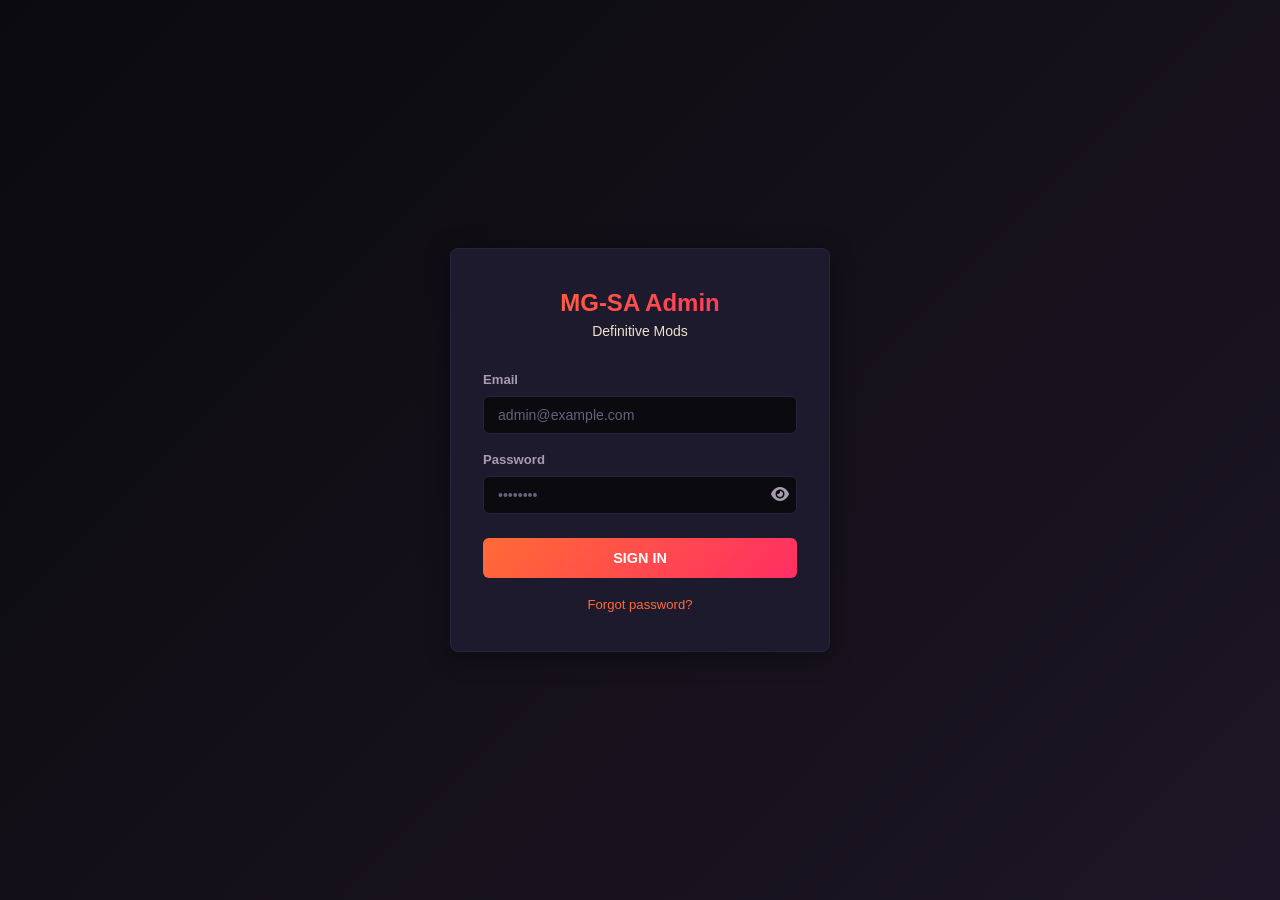
<file: index.html>
<!DOCTYPE html>
<html lang="es">
<head>
  <meta charset="UTF-8">
  <meta name="viewport" content="width=device-width, initial-scale=1.0">
  <meta http-equiv="Content-Security-Policy" content="default-src 'self'; script-src 'self' 'unsafe-inline' https://cdnjs.cloudflare.com; style-src 'self' 'unsafe-inline' https://cdnjs.cloudflare.com; font-src https://cdnjs.cloudflare.com; connect-src 'self' https://mg-sa-backend.onrender.com http://localhost:3000 http://127.0.0.1:3000 http://127.0.0.1:5500; img-src 'self' data: blob: https:;">
  <title>MG-SA Admin - Login</title>
  <link rel="stylesheet" href="styles.css">
  <link rel="stylesheet" href="https://cdnjs.cloudflare.com/ajax/libs/font-awesome/6.5.1/css/all.min.css">
</head>
<body>
  <div class="auth-container">
    <div class="auth-card">
      <div class="auth-logo">
        <h1>MG-SA Admin</h1>
        <p>Definitive Mods</p>
      </div>

      <!-- LOGIN FORM -->
      <div id="loginForm">
        <div class="form-group">
          <label>Email</label>
          <input type="email" id="loginEmail" placeholder="admin@example.com" autocomplete="email">
        </div>
        <div class="form-group">
          <label>Password</label>
          <div style="position:relative">
            <input type="password" id="loginPass" placeholder="••••••••" autocomplete="current-password" style="padding-right:40px">
            <button type="button" onclick="togglePass('loginPass',this)" style="position:absolute;right:8px;top:50%;transform:translateY(-50%);background:none;border:none;color:var(--text-secondary);cursor:pointer;font-size:1rem"><i class="fas fa-eye"></i></button>
          </div>
        </div>
        <button class="btn-submit" id="loginBtn" onclick="doLogin()">SIGN IN</button>
        <div style="text-align:center;margin-top:16px">
          <a onclick="showForm('forgot')" style="color:var(--accent-orange);font-size:.82rem;cursor:pointer">Forgot password?</a>
        </div>
        <div id="authError" class="auth-error"></div>
      </div>

      <!-- LOGIN VERIFY FORM -->
      <div id="loginVerifyForm" style="display:none">
        <p style="color:var(--text-secondary);font-size:.85rem;margin-bottom:16px;text-align:center">Enter the 6-digit code sent to your email</p>
        <div class="form-group">
          <label>Verification Code</label>
          <input type="text" id="loginVerifyCode" placeholder="000000" maxlength="6" style="text-align:center;font-size:1.4rem;letter-spacing:6px">
        </div>
        <button class="btn-submit" id="loginVerifyBtn" onclick="doLoginVerify()">VERIFY</button>
        <div style="text-align:center;margin-top:16px">
          <a onclick="cancelVerification()" style="color:var(--accent-orange);font-size:.82rem;cursor:pointer">Cancel and go back</a>
        </div>
        <div id="loginVerifyError" class="auth-error"></div>
      </div>

      <!-- FORGOT PASSWORD FORM -->
      <div id="forgotForm" style="display:none">
        <p style="color:var(--text-secondary);font-size:.85rem;margin-bottom:16px;text-align:center">Enter your email to receive a verification code</p>
        <div class="form-group">
          <label>Email</label>
          <input type="email" id="forgotEmail" placeholder="admin@example.com" autocomplete="email">
        </div>
        <button class="btn-submit" id="forgotBtn" onclick="sendResetCode()">SEND CODE</button>
        <div style="text-align:center;margin-top:16px">
          <a onclick="showForm('login')" style="color:var(--accent-orange);font-size:.82rem;cursor:pointer">Back to login</a>
        </div>
        <div id="forgotError" class="auth-error"></div>
      </div>

      <!-- RESET PASSWORD FORM -->
      <div id="resetForm" style="display:none">
        <p style="color:var(--text-secondary);font-size:.85rem;margin-bottom:16px;text-align:center">Enter the 6-digit code and your new password</p>
        <div class="form-group">
          <label>Email</label>
          <input type="email" id="resetEmail" placeholder="admin@example.com" autocomplete="email">
        </div>
        <div class="form-group">
          <label>Verification Code</label>
          <input type="text" id="resetCode" placeholder="000000" maxlength="6" style="text-align:center;font-size:1.4rem;letter-spacing:6px">
        </div>
        <div class="form-group">
          <label>New Password</label>
          <div style="position:relative">
            <input type="password" id="resetPass" placeholder="Min 6 characters" autocomplete="new-password" style="padding-right:40px">
            <button type="button" onclick="togglePass('resetPass',this)" style="position:absolute;right:8px;top:50%;transform:translateY(-50%);background:none;border:none;color:var(--text-secondary);cursor:pointer;font-size:1rem"><i class="fas fa-eye"></i></button>
          </div>
        </div>
        <button class="btn-submit" id="resetBtn" onclick="resetPassword()">RESET PASSWORD</button>
        <div style="text-align:center;margin-top:16px">
          <a onclick="showForm('forgot')" style="color:var(--accent-orange);font-size:.82rem;cursor:pointer">Request new code</a>
        </div>
        <div id="resetError" class="auth-error"></div>
      </div>
    </div>
  </div>

  <script>
    const API = 'https://mg-sa-backend.onrender.com';
    let loginAttempts = 0;
    const MAX_ATTEMPTS = 5;
    const LOCKOUT_MS = 300000;

    const hasToken = !!sessionStorage.getItem('adminToken');
    const pendingEmail = sessionStorage.getItem('pendingLoginEmail');

    // CASE 1: Already have valid token -> LOGOUT (user hit back from dashboard)
    if (hasToken) {
      sessionStorage.removeItem('adminToken');
      sessionStorage.removeItem('adminUser');
      sessionStorage.removeItem('pendingLoginEmail');
    }
    // CASE 2: Has pendingEmail but NO token -> stale state -> CLEAR
    else if (pendingEmail) {
      sessionStorage.removeItem('pendingLoginEmail');
      sessionStorage.removeItem('adminToken');
      sessionStorage.removeItem('adminUser');
    }
    // CASE 3: Clean entry (no token, no pendingEmail) -> clear any stale lockout
    else {
      sessionStorage.removeItem('adminLoginLocked');
    }

    // Handle bfcache restore - always clear stale state and reset form
    window.addEventListener('pageshow', (e) => {
      if (e.persisted) {
        sessionStorage.removeItem('pendingLoginEmail');
        sessionStorage.removeItem('adminToken');
        sessionStorage.removeItem('adminUser');
        // Reset form inputs and button states
        document.getElementById('loginEmail').value = '';
        document.getElementById('loginPass').value = '';
        document.getElementById('loginBtn').disabled = false;
        document.getElementById('forgotEmail').value = '';
        document.getElementById('forgotBtn').disabled = false;
        document.getElementById('resetCode').value = '';
        document.getElementById('resetPass').value = '';
        document.getElementById('resetBtn').disabled = false;
        // Reset to login form and clear errors
        ['loginForm','loginVerifyForm','forgotForm','resetForm'].forEach(id => {
          document.getElementById(id).style.display = 'none';
        });
        document.getElementById('loginForm').style.display = 'block';
        document.querySelectorAll('.auth-error').forEach(el => el.classList.remove('show'));
        // Reset password inputs to password type
        document.getElementById('loginPass').type = 'password';
        document.getElementById('resetPass').type = 'password';
      }
    });

    function togglePass(inputId, btn) {
      const inp = document.getElementById(inputId);
      const icon = btn.querySelector('i');
      if (inp.type === 'password') {
        inp.type = 'text';
        icon.className = 'fas fa-eye-slash';
      } else {
        inp.type = 'password';
        icon.className = 'fas fa-eye';
      }
    }

    function showForm(form) {
      ['loginForm','loginVerifyForm','forgotForm','resetForm'].forEach(id => {
        document.getElementById(id).style.display = 'none';
      });
      document.querySelectorAll('.auth-error').forEach(el => el.classList.remove('show'));

      if (form === 'login') document.getElementById('loginForm').style.display = 'block';
      else if (form === 'loginVerify') document.getElementById('loginVerifyForm').style.display = 'block';
      else if (form === 'forgot') document.getElementById('forgotForm').style.display = 'block';
      else if (form === 'reset') document.getElementById('resetForm').style.display = 'block';
    }

    function cancelVerification() {
      sessionStorage.removeItem('pendingLoginEmail');
      document.getElementById('loginVerifyCode').value = '';
      // Reset login form state
      document.getElementById('loginEmail').value = '';
      document.getElementById('loginPass').value = '';
      document.getElementById('loginBtn').disabled = false;
      document.getElementById('loginPass').type = 'password';
      showForm('login');
    }

    function showError(id, msg) {
      const el = document.getElementById(id);
      el.textContent = msg;
      el.classList.add('show');
    }

    // LOGIN
    async function doLogin() {
      if (loginAttempts >= MAX_ATTEMPTS) {
        const locked = parseInt(sessionStorage.getItem('adminLoginLocked') || '0');
        if (Date.now() - locked < LOCKOUT_MS) {
          return showError('authError', 'Too many attempts. Wait 5 minutes.');
        }
        loginAttempts = 0;
      }

      const email = document.getElementById('loginEmail').value.trim();
      const pass = document.getElementById('loginPass').value;

      if (!email || !pass) return showError('authError', 'Fill in all fields');
      if (!/^[^\s@]+@[^\s@]+\.[^\s@]+$/.test(email)) return showError('authError', 'Invalid email');

      document.getElementById('loginBtn').disabled = true;

      try {
        const res = await fetch(`${API}/api/auth/login`, {
          method: 'POST',
          headers: { 'Content-Type': 'application/json' },
          body: JSON.stringify({ email, password: pass })
        });
        const data = await res.json();

        if (!res.ok) throw new Error(data.error || 'Login failed');

        if (data.requiresVerification) {
          sessionStorage.setItem('pendingLoginEmail', data.email);
          document.getElementById('loginVerifyCode').value = '';
          document.getElementById('loginBtn').disabled = false;
          showForm('loginVerify');
          return;
        }

        throw new Error('Unexpected response');
      } catch (e) {
        loginAttempts++;
        if (loginAttempts >= MAX_ATTEMPTS) {
          sessionStorage.setItem('adminLoginLocked', Date.now().toString());
        }
        showError('authError', e.message);
      }

      document.getElementById('loginBtn').disabled = false;
    }

    // LOGIN VERIFY - ONLY way to get a token
    async function doLoginVerify() {
      const email = sessionStorage.getItem('pendingLoginEmail');
      if (!email) { showForm('login'); return; }

      const code = document.getElementById('loginVerifyCode').value.trim();
      if (!code || code.length !== 6) return showError('loginVerifyError', 'Enter 6-digit code');

      document.getElementById('loginVerifyBtn').disabled = true;

      try {
        const res = await fetch(`${API}/api/auth/verify-login`, {
          method: 'POST',
          headers: { 'Content-Type': 'application/json' },
          body: JSON.stringify({ email, code })
        });
        const data = await res.json();

        if (!res.ok) throw new Error(data.error || 'Verification failed');
        if (data.user.role !== 'admin') throw new Error('Admin access only');

        sessionStorage.removeItem('pendingLoginEmail');
        sessionStorage.setItem('adminToken', data.token);
        sessionStorage.setItem('adminUser', JSON.stringify(data.user));
        window.location.href = 'dashboard.html';
      } catch (e) {
        showError('loginVerifyError', e.message);
      }

      document.getElementById('loginVerifyBtn').disabled = false;
    }

    // FORGOT PASSWORD
    async function sendResetCode() {
      const email = document.getElementById('forgotEmail').value.trim();
      if (!email) return showError('forgotError', 'Enter your email');
      if (!/^[^\s@]+@[^\s@]+\.[^\s@]+$/.test(email)) return showError('forgotError', 'Invalid email');

      document.getElementById('forgotBtn').disabled = true;

      try {
        const res = await fetch(`${API}/api/auth/forgot-password`, {
          method: 'POST',
          headers: { 'Content-Type': 'application/json' },
          body: JSON.stringify({ email })
        });
        const data = await res.json();

        if (!res.ok) throw new Error(data.error || 'Failed');

        document.getElementById('resetEmail').value = email;
        showForm('reset');
      } catch (e) {
        showError('forgotError', e.message);
      }

      document.getElementById('forgotBtn').disabled = false;
    }

    // RESET PASSWORD
    async function resetPassword() {
      const email = document.getElementById('resetEmail').value.trim();
      const code = document.getElementById('resetCode').value.trim();
      const newPass = document.getElementById('resetPass').value;

      if (!email || !code || !newPass) return showError('resetError', 'Fill in all fields');
      if (code.length !== 6) return showError('resetError', 'Code must be 6 digits');
      if (newPass.length < 6) return showError('resetError', 'Password min 6 characters');

      document.getElementById('resetBtn').disabled = true;

      try {
        const res = await fetch(`${API}/api/auth/reset-password`, {
          method: 'POST',
          headers: { 'Content-Type': 'application/json' },
          body: JSON.stringify({ email, code, newPassword: newPass })
        });
        const data = await res.json();

        if (!res.ok) throw new Error(data.error || 'Failed');

        showForm('login');
        showError('authError', 'Password reset! Login with your new password.');
      } catch (e) {
        showError('resetError', e.message);
      }

      document.getElementById('resetBtn').disabled = false;
    }

    // Enter key
    document.addEventListener('keydown', (e) => {
      if (e.key === 'Enter') {
        if (document.getElementById('loginForm').style.display !== 'none') doLogin();
        else if (document.getElementById('loginVerifyForm').style.display !== 'none') doLoginVerify();
        else if (document.getElementById('forgotForm').style.display !== 'none') sendResetCode();
        else if (document.getElementById('resetForm').style.display !== 'none') resetPassword();
      }
    });
  </script>
</body>
</html>
</file>
<file: styles.css>
:root {
  --bg-primary: #0a0a0f;
  --bg-secondary: #141019;
  --bg-tertiary: #1c1626;
  --bg-card: #1e1a2e;
  --accent-orange: #ff6b35;
  --accent-pink: #ff2e63;
  --accent-yellow: #ffc247;
  --accent-teal: #00e5c7;
  --text-primary: #ece2c8;
  --text-secondary: #a89cb0;
  --text-muted: #6b5f7b;
  --border-color: #2a2140;
  --shadow: 0 4px 24px rgba(0,0,0,0.4);
  --radius: 8px;
  --transition: all 0.25s ease;
  --sidebar-width: 220px;
}

* { margin: 0; padding: 0; box-sizing: border-box; }

body {
  font-family: 'Segoe UI', Tahoma, Geneva, Verdana, sans-serif;
  background: var(--bg-primary);
  color: var(--text-primary);
  min-height: 100vh;
  line-height: 1.5;
  font-size: 14px;
}

.auth-loading {
  display: none;
  position: fixed;
  inset: 0;
  background: var(--bg-primary);
  z-index: 9999;
  justify-content: center;
  align-items: center;
  flex-direction: column;
  gap: 16px;
}

.auth-loading.show {
  display: flex;
}

.auth-loading .spinner {
  width: 40px;
  height: 40px;
  border: 3px solid var(--border-color);
  border-top-color: var(--accent-orange);
  border-radius: 50%;
  animation: spin 0.8s linear infinite;
}

@keyframes spin {
  to { transform: rotate(360deg); }
}

.auth-loading p {
  color: var(--text-secondary);
  font-size: 0.9rem;
}

#app { display: none; }
#app.visible { display: block; }

a { color: var(--accent-orange); text-decoration: none; transition: var(--transition); }
a:hover { color: var(--accent-yellow); }

/* Auth */
.auth-container {
  min-height: 100vh;
  display: flex;
  align-items: center;
  justify-content: center;
  background: linear-gradient(135deg, var(--bg-primary), var(--bg-secondary), var(--bg-tertiary));
  padding: 20px;
}

.auth-card {
  background: var(--bg-card);
  border: 1px solid var(--border-color);
  border-radius: var(--radius);
  padding: 36px 32px;
  width: 100%;
  max-width: 380px;
  box-shadow: var(--shadow);
}

.auth-logo { text-align: center; margin-bottom: 28px; }
.auth-logo h1 {
  font-size: 1.5rem;
  font-weight: 700;
  background: linear-gradient(135deg, var(--accent-orange), var(--accent-pink));
  -webkit-background-clip: text;
  -webkit-text-fill-color: transparent;
  background-clip: text;
}

.form-group { margin-bottom: 16px; }
.form-group label {
  display: block;
  margin-bottom: 6px;
  font-size: 0.82rem;
  color: var(--text-secondary);
  font-weight: 600;
}

.form-group input, .form-group select, .form-group textarea {
  width: 100%;
  padding: 10px 14px;
  background: var(--bg-primary);
  border: 1px solid var(--border-color);
  border-radius: 6px;
  color: var(--text-primary);
  font-size: 0.88rem;
  transition: var(--transition);
  font-family: inherit;
}

.form-group input::placeholder, .form-group textarea::placeholder {
  color: var(--text-muted);
}

.form-group input:focus, .form-group select:focus, .form-group textarea:focus {
  outline: none;
  border-color: var(--accent-orange);
  box-shadow: 0 0 0 2px rgba(255, 107, 53, 0.15);
}

.form-group input[type="file"] {
  padding: 10px 14px;
  background: var(--bg-tertiary);
  border: 2px dashed var(--border-color);
  border-radius: 6px;
  cursor: pointer;
  font-size: 0.85rem;
  color: var(--text-secondary);
}

.form-group input[type="file"]:hover {
  border-color: var(--accent-orange);
  background: rgba(255, 107, 53, 0.05);
}

.form-group input[type="file"]::-webkit-file-upload-button {
  background: linear-gradient(135deg, var(--accent-orange), var(--accent-pink));
  color: #fff;
  border: none;
  padding: 6px 14px;
  border-radius: 4px;
  font-size: 0.8rem;
  font-weight: 600;
  cursor: pointer;
  margin-right: 10px;
}

.form-group input[type="file"]::-webkit-file-upload-button:hover {
  opacity: 0.9;
}

.form-group textarea {
  min-height: 80px;
  resize: vertical;
}

.btn-submit {
  width: 100%;
  padding: 12px;
  border: none;
  border-radius: 6px;
  background: linear-gradient(135deg, var(--accent-orange), var(--accent-pink));
  color: #fff;
  font-size: 0.9rem;
  font-weight: 700;
  cursor: pointer;
  transition: var(--transition);
  margin-top: 8px;
}

.btn-submit:hover { opacity: 0.9; transform: translateY(-1px); }
.btn-submit:disabled { opacity: 0.5; cursor: not-allowed; }

.auth-error {
  display: none;
  margin-top: 12px;
  padding: 10px;
  background: rgba(255, 46, 99, 0.1);
  border: 1px solid rgba(255, 46, 99, 0.3);
  border-radius: 6px;
  color: var(--accent-pink);
  font-size: 0.82rem;
  text-align: center;
}

.auth-error.show { display: block; }

/* Layout */
.layout { display: flex; min-height: 100vh; }

/* Sidebar */
.sidebar {
  width: var(--sidebar-width);
  background: var(--bg-secondary);
  border-right: 1px solid var(--border-color);
  display: flex;
  flex-direction: column;
  position: fixed;
  top: 0;
  left: 0;
  bottom: 0;
  z-index: 100;
  transition: var(--transition);
}

.sidebar-header { padding: 20px 16px; border-bottom: 1px solid var(--border-color); }
.sidebar-header h2 {
  font-size: 1rem;
  font-weight: 700;
  background: linear-gradient(135deg, var(--accent-orange), var(--accent-pink));
  -webkit-background-clip: text;
  -webkit-text-fill-color: transparent;
  background-clip: text;
}
.sidebar-header p { font-size: 0.72rem; color: var(--text-muted); }

.sidebar-nav { flex: 1; padding: 12px 0; overflow-y: auto; }
.sidebar-nav a {
  display: flex;
  align-items: center;
  gap: 10px;
  padding: 10px 16px;
  color: var(--text-secondary);
  font-size: 0.85rem;
  transition: var(--transition);
}
.sidebar-nav a:hover { background: var(--bg-tertiary); color: var(--text-primary); }
.sidebar-nav a.active { background: var(--bg-tertiary); color: var(--accent-orange); border-left: 3px solid var(--accent-orange); }
.sidebar-nav .icon { width: 20px; text-align: center; }

.sidebar-footer { padding: 12px 16px; border-top: 1px solid var(--border-color); }
.sidebar-toggle {
  width: 100%;
  padding: 8px;
  background: transparent;
  border: 1px solid var(--border-color);
  border-radius: 6px;
  color: var(--text-secondary);
  cursor: pointer;
  transition: var(--transition);
}
.sidebar-toggle:hover { background: var(--bg-tertiary); color: var(--text-primary); }

/* Main */
.main-content { flex: 1; margin-left: var(--sidebar-width); }

/* Topbar */
.topbar {
  display: flex;
  justify-content: space-between;
  align-items: center;
  padding: 16px 24px;
  background: var(--bg-secondary);
  border-bottom: 1px solid var(--border-color);
  position: sticky;
  top: 0;
  z-index: 50;
}

.topbar-left { display: flex; align-items: center; gap: 12px; }
.topbar-left h1 { font-size: 1.1rem; font-weight: 600; }

.topbar-right { display: flex; align-items: center; gap: 16px; }
.topbar-user { display: flex; align-items: center; gap: 8px; font-size: 0.82rem; }

.topbar-user .avatar {
  width: 40px;
  height: 40px;
  border-radius: 50%;
  background: linear-gradient(135deg, var(--accent-orange), var(--accent-pink));
  display: flex;
  align-items: center;
  justify-content: center;
  font-weight: 700;
  font-size: 0.95rem;
  color: #fff;
}

.btn-logout {
  padding: 6px 14px;
  background: transparent;
  border: 1px solid var(--border-color);
  border-radius: 6px;
  color: var(--text-secondary);
  font-size: 0.82rem;
  cursor: pointer;
  transition: var(--transition);
}
.btn-logout:hover { border-color: var(--accent-pink); color: var(--accent-pink); }

.menu-toggle { display: none; background: none; border: none; color: var(--text-primary); font-size: 1.2rem; cursor: pointer; }

/* Page */
.page-content { padding: 24px; }

/* Cards */
.card {
  background: var(--bg-card);
  border: 1px solid var(--border-color);
  border-radius: var(--radius);
  padding: 20px;
  transition: var(--transition);
}
.card:hover { border-color: var(--accent-orange); }

/* Stats */
.stat-card {
  background: var(--bg-card);
  border: 1px solid var(--border-color);
  border-radius: var(--radius);
  padding: 20px;
  text-align: center;
}
.stat-card .stat-icon { font-size: 1.5rem; margin-bottom: 8px; }
.stat-card .stat-value { font-size: 1.8rem; font-weight: 700; }
.stat-card .stat-label { font-size: 0.78rem; color: var(--text-muted); }

/* Table */
.data-table {
  width: 100%;
  border-collapse: separate;
  border-spacing: 0;
  margin-top: 16px;
  background: var(--bg-card);
  border: 1px solid var(--border-color);
  border-radius: var(--radius);
  overflow: hidden;
}

.data-table th, .data-table td {
  padding: 14px 18px;
  text-align: left;
  border-bottom: 1px solid var(--border-color);
}

.data-table th {
  background: var(--bg-tertiary);
  font-size: 0.75rem;
  font-weight: 700;
  color: var(--text-muted);
  text-transform: uppercase;
  letter-spacing: 0.5px;
}

.data-table tbody tr { transition: var(--transition); }
.data-table tbody tr:hover { background: rgba(255, 107, 53, 0.04); }
.data-table tbody tr:last-child td { border-bottom: none; }

.data-table td:first-child {
  font-weight: 600;
  color: var(--accent-orange);
}

/* Badges */
.badge {
  display: inline-block;
  padding: 3px 10px;
  border-radius: 20px;
  font-size: 0.72rem;
  font-weight: 600;
}
.badge-admin { background: rgba(255, 107, 53, 0.15); color: var(--accent-orange); }
.badge-user { background: rgba(0, 229, 199, 0.15); color: var(--accent-teal); }
.badge-pending { background: rgba(255, 194, 71, 0.15); color: var(--accent-yellow); }
.badge-approved { background: rgba(0, 229, 199, 0.15); color: var(--accent-teal); }
.badge-rejected { background: rgba(255, 46, 99, 0.15); color: var(--accent-pink); }
.badge-new { background: rgba(255, 194, 71, 0.15); color: var(--accent-yellow); }
.badge-read { background: rgba(0, 229, 199, 0.15); color: var(--accent-teal); }

/* Modal */
.modal-overlay {
  position: fixed;
  inset: 0;
  background: rgba(6, 5, 9, 0.88);
  backdrop-filter: blur(6px);
  display: none;
  align-items: center;
  justify-content: center;
  z-index: 1000;
  padding: 20px;
}
.modal-overlay.open { display: flex; }

.modal-card {
  background: var(--bg-card);
  border: 1px solid var(--border-color);
  border-radius: var(--radius);
  padding: 28px 24px;
  width: 100%;
  max-width: 500px;
  max-height: 90vh;
  overflow-y: auto;
  box-shadow: var(--shadow);
  animation: modalIn 0.25s ease;
}

.modal-card::-webkit-scrollbar { width: 6px; }
.modal-card::-webkit-scrollbar-track { background: transparent; }
.modal-card::-webkit-scrollbar-thumb { background: var(--border-color); border-radius: 3px; }
.modal-card::-webkit-scrollbar-thumb:hover { background: var(--text-muted); }

@keyframes modalIn {
  from { opacity: 0; transform: translateY(20px) scale(0.95); }
  to { opacity: 1; transform: translateY(0) scale(1); }
}

.modal-header {
  display: flex;
  justify-content: space-between;
  align-items: center;
  margin-bottom: 20px;
}

.modal-header h2 { font-size: 1.1rem; font-weight: 600; }

.modal-close {
  background: none;
  border: none;
  color: var(--text-muted);
  font-size: 1.5rem;
  cursor: pointer;
  padding: 4px;
  line-height: 1;
}
.modal-close:hover { color: var(--accent-pink); }

/* Filter Tabs */
.filter-tabs {
  display: flex;
  gap: 0;
  margin-bottom: 24px;
  border-radius: var(--radius);
  overflow: hidden;
  border: 1px solid var(--border-color);
  background: var(--bg-secondary);
}

.filter-tab {
  flex: 1;
  padding: 12px 16px;
  border: none;
  background: transparent;
  color: var(--text-secondary);
  font-size: 0.85rem;
  font-weight: 600;
  cursor: pointer;
  transition: var(--transition);
  display: flex;
  align-items: center;
  justify-content: center;
  gap: 6px;
  font-family: inherit;
}

.filter-tab:hover { background: var(--bg-tertiary); color: var(--text-primary); }
.filter-tab.active { background: linear-gradient(135deg, var(--accent-orange), var(--accent-pink)); color: #fff; }
.filter-tab .badge { background: rgba(255,255,255,.2); padding: 1px 7px; border-radius: 10px; font-size: 0.7rem; }

/* Suggestions Grid */
.sug-grid { display: grid; grid-template-columns: repeat(3, 1fr); gap: 16px; }
.sug-card { background: var(--bg-card); border: 1px solid var(--border-color); border-radius: var(--radius); padding: 20px; }
.sug-card.unread { border-left: 3px solid var(--accent-yellow); }
.sug-header { display: flex; align-items: center; gap: 10px; margin-bottom: 12px; }
.sug-avatar { width: 38px; height: 38px; border-radius: 50%; background: linear-gradient(135deg, var(--accent-yellow), var(--accent-orange)); display: flex; align-items: center; justify-content: center; font-weight: 700; font-size: 0.85rem; color: var(--bg-primary); flex-shrink: 0; }
.sug-meta { flex: 1; }
.sug-name { font-weight: 600; font-size: 0.88rem; }
.sug-date { font-size: 0.72rem; color: var(--text-muted); }
.sug-status { padding: 3px 10px; border-radius: 20px; font-size: 0.68rem; font-weight: 600; text-transform: uppercase; }
.sug-message { color: var(--text-primary); font-size: 0.88rem; line-height: 1.6; margin-bottom: 14px; }
.sug-actions { display: flex; gap: 6px; }
.sug-actions button { padding: 6px 12px; border: none; border-radius: 6px; font-size: 0.76rem; font-weight: 600; cursor: pointer; }
.btn-read { background: rgba(0, 229, 199, 0.15); color: var(--accent-teal); }
.btn-read:hover { background: var(--accent-teal); color: var(--bg-primary); }
.btn-delete { background: rgba(255, 46, 99, 0.15); color: var(--accent-pink); }
.btn-delete:hover { background: var(--accent-pink); color: #fff; }

/* Responsive */
@media (max-width: 1100px) {
  .sug-grid { grid-template-columns: repeat(2, 1fr); }
}

/* Image Preview */
.img-preview-grid {
  display: flex;
  gap: 8px;
  flex-wrap: wrap;
  margin-top: 8px;
}

.img-preview-item {
  position: relative;
  width: 80px;
  height: 80px;
  border-radius: 6px;
  overflow: hidden;
  border: 1px solid var(--border-color);
}

.img-preview-item img {
  width: 100%;
  height: 100%;
  object-fit: cover;
}

.img-preview-item .remove-img {
  position: absolute;
  top: 2px;
  right: 2px;
  width: 18px;
  height: 18px;
  background: var(--accent-pink);
  color: #fff;
  border: none;
  border-radius: 50%;
  font-size: 10px;
  cursor: pointer;
  display: flex;
  align-items: center;
  justify-content: center;
  line-height: 1;
}

/* Mod Detail Modal */
.mod-detail-grid {
  display: grid;
  grid-template-columns: 1fr 1fr;
  gap: 16px;
  margin-bottom: 16px;
}

.mod-detail-info {
  display: flex;
  flex-direction: column;
  gap: 10px;
}

.mod-detail-info .info-row {
  display: flex;
  align-items: center;
  gap: 8px;
  font-size: 0.85rem;
}

.mod-detail-info .info-row .label {
  color: var(--text-muted);
  font-size: 0.78rem;
  min-width: 80px;
}

.mod-detail-info .info-row .value {
  color: var(--text-primary);
  font-weight: 600;
}

.mod-detail-images {
  display: grid;
  grid-template-columns: repeat(2, 1fr);
  gap: 8px;
}

.mod-detail-images img {
  width: 100%;
  height: 120px;
  object-fit: cover;
  border-radius: 6px;
  border: 1px solid var(--border-color);
}

.comment-list {
  max-height: 200px;
  overflow-y: auto;
  margin-top: 8px;
}

.comment-item {
  display: flex;
  gap: 10px;
  padding: 10px;
  border-bottom: 1px solid var(--border-color);
}

.comment-avatar {
  width: 32px;
  height: 32px;
  border-radius: 50%;
  background: linear-gradient(135deg, var(--accent-orange), var(--accent-pink));
  display: flex;
  align-items: center;
  justify-content: center;
  font-size: 0.7rem;
  color: #fff;
  font-weight: 700;
  flex-shrink: 0;
}

.comment-body { flex: 1; }
.comment-user { font-size: 0.82rem; font-weight: 600; }
.comment-date { font-size: 0.7rem; color: var(--text-muted); margin-left: 8px; }
.comment-text { font-size: 0.82rem; color: var(--text-secondary); margin-top: 4px; }

/* Table Action Buttons */
.btn-action {
  width: 32px;
  height: 32px;
  border: none;
  border-radius: 6px;
  cursor: pointer;
  font-size: 0.82rem;
  display: inline-flex;
  align-items: center;
  justify-content: center;
  transition: var(--transition);
}

.btn-view {
  background: rgba(0, 229, 199, 0.12);
  color: var(--accent-teal);
}
.btn-view:hover { background: var(--accent-teal); color: var(--bg-primary); }

.btn-edit {
  background: rgba(255, 194, 71, 0.12);
  color: var(--accent-yellow);
}
.btn-edit:hover { background: var(--accent-yellow); color: var(--bg-primary); }

.btn-delete {
  background: rgba(255, 46, 99, 0.12);
  color: var(--accent-pink);
}
.btn-delete:hover { background: var(--accent-pink); color: #fff; }

/* Sidebar Collapsed */
.sidebar.collapsed {
  width: 60px;
}

.sidebar.collapsed .sidebar-header h2,
.sidebar.collapsed .sidebar-header p,
.sidebar.collapsed .sidebar-nav .nav-text {
  display: none;
}

.sidebar.collapsed .sidebar-nav a {
  justify-content: center;
  padding: 12px;
}

.sidebar.collapsed .sidebar-nav .icon {
  width: auto;
}

.sidebar.collapsed + .main-content {
  margin-left: 60px;
}

.sidebar.collapsed .sidebar-footer {
  padding: 12px 8px;
  display: flex;
  justify-content: center;
}

.sidebar.collapsed .sidebar-toggle {
  width: auto;
  padding: 8px;
  display: flex;
  align-items: center;
  justify-content: center;
}

.rating-bar {
  display: flex;
  align-items: center;
  gap: 8px;
  margin: 4px 0;
}

.rating-bar .stars {
  color: var(--accent-yellow);
  font-size: 0.82rem;
}

.rating-bar .bar {
  flex: 1;
  height: 6px;
  background: var(--bg-tertiary);
  border-radius: 3px;
  overflow: hidden;
}

.rating-bar .bar-fill {
  height: 100%;
  background: var(--accent-yellow);
  border-radius: 3px;
}

/* Toast & Spinner */
@keyframes toastIn { from { opacity: 0; transform: translateY(20px); } to { opacity: 1; transform: translateY(0); } }
@keyframes toastOut { from { opacity: 1; transform: translateY(0); } to { opacity: 0; transform: translateY(20px); } }
@keyframes spin { to { transform: rotate(360deg); } }

@media (max-width: 768px) {
  .sidebar { transform: translateX(-100%); }
  .sidebar.open { transform: translateX(0); }
  .main-content { margin-left: 0; }
  .menu-toggle { display: block; }
  .topbar { padding: 12px 16px; }
  .sug-grid { grid-template-columns: 1fr; }
  .data-table { font-size: 0.82rem; }
  .data-table th, .data-table td { padding: 8px 12px; }
}
</file>
